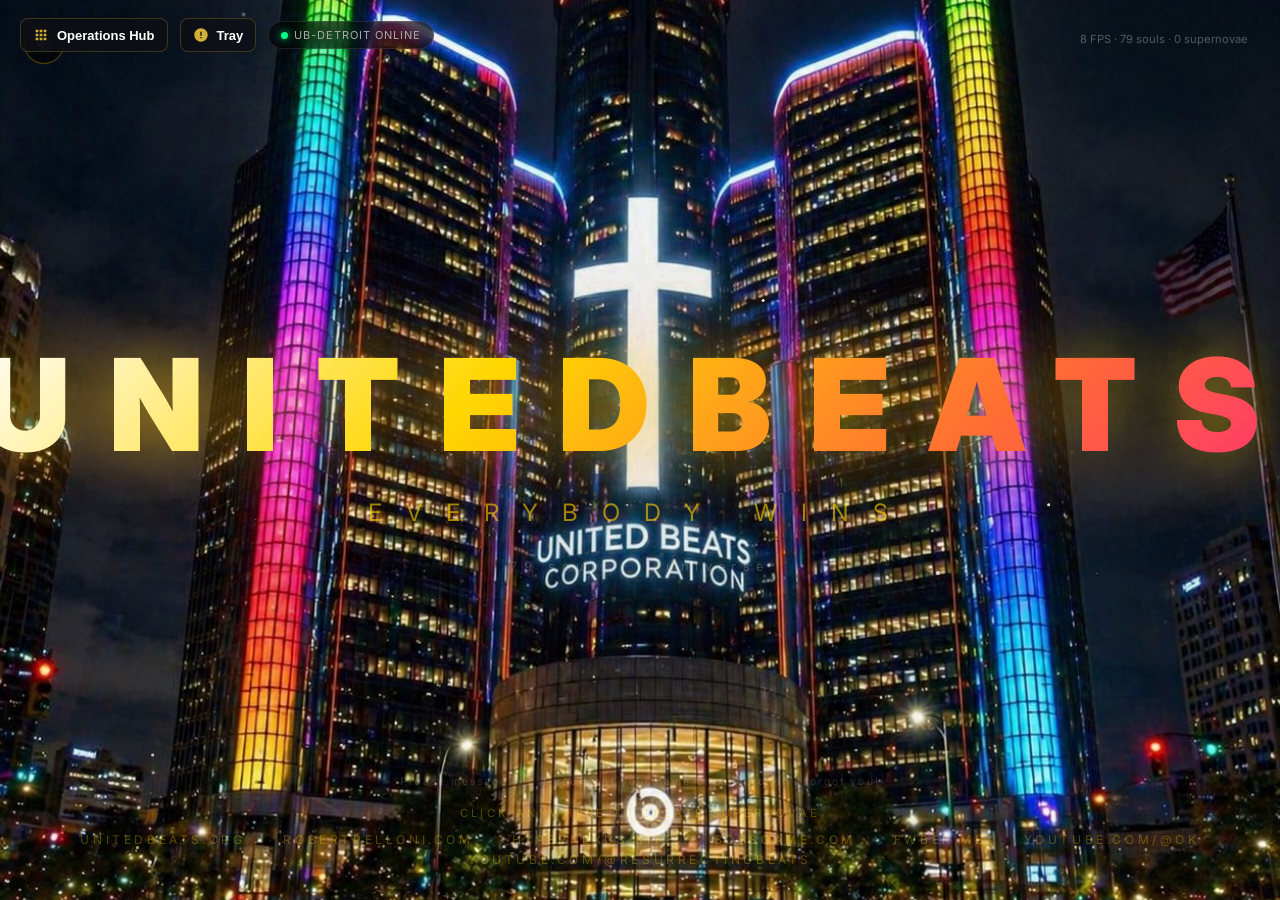
<file: index.html>
<!doctype html>
<html lang="en">
  <head>
    <meta charset="UTF-8" />
    <meta name="viewport" content="width=device-width, initial-scale=1.0" />
    <title>UnitedBeats</title>

    <!-- Google AdSense -->
    <script
      async
      src="https://pagead2.googlesyndication.com/pagead/js/adsbygoogle.js?client=ca-pub-1203453275296694"
      crossorigin="anonymous"
    ></script>

    <link rel="preconnect" href="https://fonts.googleapis.com" />
    <link
      href="https://fonts.googleapis.com/css2?family=Inter:wght@300;400;700;900&display=swap"
      rel="stylesheet"
    />
    <style>
      * {
        margin: 0;
        padding: 0;
        box-sizing: border-box;
      }
      body {
        background:
          linear-gradient(rgba(0, 0, 0, 0.42), rgba(0, 0, 0, 0.42)),
          url("bg-building.jpg") center / cover no-repeat fixed #000;
        font-family: "Inter", sans-serif;
        overflow: hidden;
      }
      canvas {
        position: fixed;
        top: 0;
        left: 0;
        background: transparent;
      }
      .yt-container {
        position: fixed;
        top: 0;
        left: 0;
        width: 100vw;
        height: 100vh;
        z-index: -1;
        pointer-events: none;
        opacity: 0;
      }
      .yt-container iframe {
        position: absolute;
        top: 50%;
        left: 50%;
        transform: translate(-50%, -50%);
        width: 120vw;
        height: 120vh;
        min-width: 120vw;
        min-height: 120vh;
      }
      .sound-btn {
        position: fixed;
        top: 1.5rem;
        left: 1.5rem;
        width: 40px;
        height: 40px;
        background: rgba(0, 0, 0, 0.5);
        border: 1px solid rgba(255, 215, 0, 0.3);
        border-radius: 50%;
        display: flex;
        align-items: center;
        justify-content: center;
        cursor: pointer;
        z-index: 100;
        opacity: 0;
        animation: fadeIn 2s ease 3s forwards;
        transition: all 0.3s;
        backdrop-filter: blur(10px);
      }
      .sound-btn:hover {
        border-color: rgba(255, 215, 0, 0.8);
        background: rgba(255, 215, 0, 0.1);
      }
      .sound-btn svg {
        width: 18px;
        height: 18px;
        fill: rgba(255, 215, 0, 0.7);
      }
      .sound-btn.muted svg {
        fill: rgba(255, 255, 255, 0.3);
      }
      .cursor {
        position: fixed;
        width: 20px;
        height: 20px;
        border: 2px solid rgba(255, 215, 0, 0.6);
        border-radius: 50%;
        pointer-events: none;
        z-index: 1000;
        transform: translate(-50%, -50%);
        transition: all 0.1s ease;
        mix-blend-mode: screen;
      }
      .cursor::after {
        content: "";
        position: absolute;
        top: 50%;
        left: 50%;
        width: 4px;
        height: 4px;
        background: #ffd700;
        border-radius: 50%;
        transform: translate(-50%, -50%);
      }
      .hero {
        position: fixed;
        top: 50%;
        left: 50%;
        transform: translate(-50%, -50%);
        text-align: center;
        z-index: 10;
        pointer-events: none;
        opacity: 0;
        animation: heroIn 4s ease 8s forwards;
      }
      @keyframes heroIn {
        0% {
          opacity: 0;
          transform: translate(-50%, -50%) scale(0.5);
        }
        100% {
          opacity: 1;
          transform: translate(-50%, -50%) scale(1);
        }
      }
      .logo {
        font-family: "Inter", sans-serif;
        font-size: clamp(4rem, 10vw, 8rem);
        font-weight: 900;
        letter-spacing: 0.3em;
        text-transform: uppercase;
        background: linear-gradient(
          135deg,
          #fff 0%,
          #ffd700 20%,
          #ff6b35 40%,
          #ff1493 60%,
          #8a2be2 80%,
          #00bfff 100%
        );
        background-size: 200% auto;
        -webkit-background-clip: text;
        -webkit-text-fill-color: transparent;
        background-clip: text;
        animation: textShimmer 3s linear infinite;
        filter: drop-shadow(0 0 30px rgba(255, 215, 0, 0.5))
          drop-shadow(0 0 60px rgba(255, 100, 0, 0.3));
      }
      @keyframes textShimmer {
        0% {
          background-position: 0% center;
        }
        100% {
          background-position: 200% center;
        }
      }
      .tagline {
        font-family: "Inter", sans-serif;
        font-size: clamp(1rem, 2.5vw, 1.5rem);
        font-weight: 400;
        letter-spacing: 1em;
        text-transform: uppercase;
        color: rgba(255, 215, 0, 0.6);
        margin-top: 1rem;
      }
      .subtitle {
        font-size: 0.8rem;
        letter-spacing: 0.5em;
        color: rgba(255, 255, 255, 0.2);
        margin-top: 2rem;
        opacity: 0;
        animation: fadeIn 2s ease 10s forwards;
      }
      @keyframes fadeIn {
        to {
          opacity: 1;
        }
      }
      .footer {
        position: fixed;
        bottom: 2rem;
        left: 0;
        right: 0;
        text-align: center;
        z-index: 10;
        opacity: 0;
        animation: fadeIn 2s ease 11s forwards;
      }
      .footer a {
        color: rgba(255, 215, 0, 0.3);
        text-decoration: none;
        font-size: 0.75rem;
        letter-spacing: 0.3em;
        text-transform: uppercase;
        transition: all 0.3s;
        padding: 0.5rem 1rem;
        border: 1px solid transparent;
      }
      .footer a:hover {
        color: #ffd700;
        border-color: rgba(255, 215, 0, 0.3);
        text-shadow: 0 0 20px rgba(255, 215, 0, 0.5);
      }
      .stats {
        position: fixed;
        top: 2rem;
        right: 2rem;
        font-size: 0.7rem;
        color: rgba(255, 255, 255, 0.3);
        text-align: right;
        z-index: 10;
        opacity: 0;
        animation: fadeIn 2s ease 12s forwards;
      }
      .click-hint {
        position: fixed;
        bottom: 5rem;
        left: 50%;
        transform: translateX(-50%);
        font-size: 0.7rem;
        color: rgba(255, 215, 0, 0.3);
        letter-spacing: 0.3em;
        z-index: 10;
        opacity: 0;
        animation:
          fadeIn 2s ease 9s forwards,
          pulse 3s ease-in-out 9s infinite;
      }
      @keyframes pulse {
        0%,
        100% {
          opacity: 0.3;
        }
        50% {
          opacity: 0.6;
        }
      }
      .message-hint {
        position: fixed;
        bottom: 7rem;
        left: 50%;
        transform: translateX(-50%);
        font-size: 0.65rem;
        color: rgba(255, 255, 255, 0.15);
        letter-spacing: 0.2em;
        z-index: 10;
        white-space: nowrap;
        opacity: 0;
        animation: fadeIn 2s ease 13s forwards;
      }

      /* --- OPERATIONS HUB & SYSTEM TRAY STYLES --- */
      :root {
        --ub-gold: #d4af37;
        --ub-gold-glow: rgba(212, 175, 55, 0.4);
        --ub-panel-bg: rgba(8, 8, 12, 0.88);
        --ub-border: rgba(212, 175, 55, 0.25);
        --ub-text-muted: #8e8e9f;
      }

      .top-nav-bar {
        position: fixed;
        top: 18px;
        left: 20px;
        display: flex;
        align-items: center;
        gap: 12px;
        z-index: 1000;
      }

      .nav-btn {
        background: rgba(15, 15, 22, 0.75);
        border: 1px solid var(--ub-border);
        border-radius: 8px;
        color: #fff;
        padding: 8px 12px;
        cursor: pointer;
        display: flex;
        align-items: center;
        gap: 8px;
        font-size: 13px;
        font-weight: 600;
        backdrop-filter: blur(10px);
        transition: all 0.2s ease;
      }
      .nav-btn:hover {
        border-color: var(--ub-gold);
        box-shadow: 0 0 14px var(--ub-gold-glow);
        transform: translateY(-1px);
      }
      .nav-btn svg {
        width: 16px;
        height: 16px;
        fill: var(--ub-gold);
      }

      .status-pill {
        display: inline-flex;
        align-items: center;
        gap: 6px;
        background: rgba(0, 0, 0, 0.6);
        border: 1px solid rgba(255, 255, 255, 0.1);
        border-radius: 20px;
        padding: 6px 12px;
        font-size: 11px;
        letter-spacing: 1px;
        color: #aaa;
        backdrop-filter: blur(8px);
      }
      .status-dot {
        width: 7px;
        height: 7px;
        border-radius: 50%;
        background: #00ff88;
        box-shadow: 0 0 8px #00ff88;
      }

      /* System Tray Dropdown */
      .tray-menu {
        display: none;
        position: absolute;
        top: 50px;
        left: 0;
        width: 250px;
        background: var(--ub-panel-bg);
        border: 1px solid var(--ub-border);
        border-radius: 10px;
        padding: 10px;
        backdrop-filter: blur(16px);
        box-shadow: 0 10px 30px rgba(0, 0, 0, 0.8), 0 0 20px var(--ub-gold-glow);
        z-index: 1001;
      }
      .tray-menu.active {
        display: block;
      }
      .tray-title {
        font-size: 10px;
        text-transform: uppercase;
        letter-spacing: 1.5px;
        color: var(--ub-gold);
        margin-bottom: 8px;
        padding-bottom: 4px;
        border-bottom: 1px solid rgba(255, 255, 255, 0.08);
      }
      .tray-item {
        display: flex;
        justify-content: space-between;
        align-items: center;
        padding: 7px 8px;
        border-radius: 6px;
        font-size: 12px;
        color: #ccc;
        cursor: pointer;
        transition: background 0.15s;
      }
      .tray-item:hover {
        background: rgba(212, 175, 55, 0.15);
        color: #fff;
      }
      .tray-badge {
        font-size: 10px;
        background: rgba(255, 255, 255, 0.1);
        padding: 2px 6px;
        border-radius: 4px;
        color: var(--ub-gold);
      }
      .tray-item.danger {
        color: #ff6b6b;
      }
      .tray-item.danger:hover {
        background: rgba(255, 80, 80, 0.15);
      }

      /* Consolidated Operations Hub Modal / Drawer */
      .hub-panel {
        display: none;
        position: fixed;
        top: 75px;
        left: 20px;
        width: 440px;
        max-height: calc(100vh - 110px);
        background: var(--ub-panel-bg);
        border: 1px solid var(--ub-border);
        border-radius: 12px;
        backdrop-filter: blur(20px);
        z-index: 999;
        box-shadow: 0 12px 40px rgba(0, 0, 0, 0.7);
        flex-direction: column;
        overflow: hidden;
      }
      .hub-panel.active {
        display: flex;
      }
      .hub-header {
        display: flex;
        justify-content: space-between;
        align-items: center;
        padding: 14px 18px;
        border-bottom: 1px solid var(--ub-border);
        background: rgba(18, 18, 26, 0.5);
      }
      .hub-heading {
        display: flex;
        align-items: center;
        gap: 8px;
        font-size: 14px;
        font-weight: 700;
        color: var(--ub-gold);
        letter-spacing: 0.5px;
      }
      .hub-close {
        background: none;
        border: none;
        color: var(--ub-text-muted);
        font-size: 18px;
        cursor: pointer;
        line-height: 1;
      }
      .hub-close:hover {
        color: #fff;
      }

      .hub-tabs {
        display: flex;
        background: rgba(0, 0, 0, 0.4);
        border-bottom: 1px solid rgba(255, 255, 255, 0.06);
        overflow-x: auto;
      }
      .hub-tab-btn {
        flex: 1;
        background: none;
        border: none;
        padding: 10px 8px;
        font-size: 11px;
        font-weight: 600;
        letter-spacing: 0.8px;
        color: var(--ub-text-muted);
        text-transform: uppercase;
        cursor: pointer;
        border-bottom: 2px solid transparent;
        transition: all 0.2s;
        white-space: nowrap;
      }
      .hub-tab-btn.active {
        color: var(--ub-gold);
        border-bottom-color: var(--ub-gold);
        background: rgba(212, 175, 55, 0.08);
      }

      .hub-content {
        padding: 16px;
        overflow-y: auto;
        max-height: calc(100vh - 220px);
      }
      .hub-section {
        display: none;
      }
      .hub-section.active {
        display: block;
      }

      .hub-card {
        background: rgba(255, 255, 255, 0.03);
        border: 1px solid rgba(255, 255, 255, 0.06);
        border-radius: 8px;
        padding: 12px;
        margin-bottom: 12px;
      }
      .hub-row {
        display: flex;
        justify-content: space-between;
        align-items: center;
        margin-bottom: 8px;
        font-size: 12px;
      }
      .hub-row:last-child {
        margin-bottom: 0;
      }
      .hub-label {
        display: flex;
        align-items: center;
        gap: 6px;
        color: #ccc;
      }

      .tooltip-icon {
        display: inline-flex;
        align-items: center;
        justify-content: center;
        width: 14px;
        height: 14px;
        border-radius: 50%;
        background: rgba(212, 175, 55, 0.2);
        color: var(--ub-gold);
        font-size: 9px;
        cursor: help;
        position: relative;
      }
      .tooltip-icon:hover::after {
        content: attr(data-tooltip);
        position: absolute;
        bottom: 20px;
        left: 50%;
        transform: translateX(-50%);
        background: #111;
        border: 1px solid var(--ub-border);
        color: #ddd;
        padding: 5px 8px;
        border-radius: 4px;
        font-size: 10px;
        white-space: nowrap;
        z-index: 1002;
        box-shadow: 0 4px 12px rgba(0,0,0,0.8);
      }

      .hub-control-btn {
        background: rgba(212, 175, 55, 0.15);
        border: 1px solid var(--ub-border);
        color: var(--ub-gold);
        padding: 4px 10px;
        border-radius: 6px;
        font-size: 11px;
        cursor: pointer;
        transition: all 0.2s;
      }
      .hub-control-btn:hover {
        background: var(--ub-gold);
        color: #000;
      }
      .hub-control-btn.active-state {
        background: rgba(0, 255, 136, 0.2);
        border-color: #00ff88;
        color: #00ff88;
      }

      .soul-search-box {
        width: 100%;
        background: rgba(0, 0, 0, 0.4);
        border: 1px solid var(--ub-border);
        border-radius: 6px;
        padding: 8px 10px;
        font-size: 12px;
        color: #fff;
        margin-bottom: 10px;
        outline: none;
      }
      .soul-search-box:focus {
        border-color: var(--ub-gold);
      }
      .souls-grid {
        display: grid;
        grid-template-columns: repeat(2, 1fr);
        gap: 6px;
        max-height: 200px;
        overflow-y: auto;
      }
      .soul-tag {
        background: rgba(255, 255, 255, 0.04);
        padding: 5px 8px;
        border-radius: 4px;
        font-size: 11px;
        color: #aaa;
        display: flex;
        align-items: center;
        gap: 6px;
        cursor: pointer;
      }
      .soul-tag:hover {
        background: rgba(212, 175, 55, 0.15);
        color: #fff;
      }
      .soul-tag.highlight {
        border-left: 2px solid var(--ub-gold);
        color: var(--ub-gold);
      }

    </style>
  </head>
  <body>
    <canvas id="canvas"></canvas>

    <!-- Top Navigation Bar & System Tray Icon -->
    <header class="top-nav-bar" id="topNav">
      <button class="nav-btn" id="hubToggleBtn" title="Toggle UnitedBeats Operations Hub [Tab]">
        <svg viewBox="0 0 24 24"><path d="M4 4h4v4H4zm6 0h4v4h-4zm6 0h4v4h-4zM4 10h4v4H4zm6 0h4v4h-4zm6 0h4v4h-4zM4 16h4v4H4zm6 0h4v4h-4zm6 0h4v4h-4z"/></svg>
        <span>Operations Hub</span>
      </button>

      <div style="position: relative;">
        <button class="nav-btn" id="trayMenuBtn" title="System Tray & Quick Controls">
          <svg viewBox="0 0 24 24"><path d="M12 2C6.48 2 2 6.48 2 12s4.48 10 10 10 10-4.48 10-10S17.52 2 12 2zm1 15h-2v-2h2v2zm0-4h-2V7h2v6z"/></svg>
          <span>Tray</span>
        </button>
        <div class="tray-menu" id="trayMenu">
          <div class="tray-title">System Tray & Runtime</div>
          <div class="tray-item" id="trayTriggerNova">
            <span>Trigger Supernova Burst</span>
            <span class="tray-badge">[Click / Space]</span>
          </div>
          <div class="tray-item" id="trayToggleHub">
            <span>Toggle Consolidated Hub</span>
            <span class="tray-badge">[Tab]</span>
          </div>
          <div class="tray-item" id="trayToggleAudio">
            <span>Mute / Unmute Audio</span>
            <span class="tray-badge">[M]</span>
          </div>
          <div class="tray-item" id="trayHostStatus">
            <span>Hetzner Host Status</span>
            <span class="tray-badge" style="color:#00ff88;">Active</span>
          </div>
          <div class="tray-item danger" id="trayQuitServer">
            <span>Shutdown Local Server / Free Port</span>
            <span class="tray-badge" style="color:#ff6b6b;">[Quit]</span>
          </div>
        </div>
      </div>

      <div class="status-pill">
        <span class="status-dot"></span>
        <span id="runtimeStatus">UB-DETROIT ONLINE</span>
      </div>
    </header>

    <!-- Consolidated Single-Page Operations Hub -->
    <aside class="hub-panel" id="hubPanel">
      <div class="hub-header">
        <div class="hub-heading">
          <svg style="width:16px;height:16px;fill:var(--ub-gold);" viewBox="0 0 24 24"><path d="M12 2L1 21h22L12 2zm0 3.99L19.53 19H4.47L12 5.99z"/></svg>
          <span>UNITEDBEATS OPERATIONS HUB</span>
        </div>
        <button class="hub-close" id="hubCloseBtn" title="Close Hub [Esc]">&times;</button>
      </div>

      <div class="hub-tabs">
        <button class="hub-tab-btn active" data-tab="physics">Physics</button>
        <button class="hub-tab-btn" data-tab="souls">Souls (79)</button>
        <button class="hub-tab-btn" data-tab="audio">Audio</button>
        <button class="hub-tab-btn" data-tab="ecosystem">Ecosystem</button>
        <button class="hub-tab-btn" data-tab="deploy">Deploy</button>
      </div>

      <div class="hub-content">
        <!-- Physics & Visuals Tab -->
        <div class="hub-section active" id="tab-physics">
          <div class="tray-title">Cosmic Physics Controls</div>
          <div class="hub-card">
            <div class="hub-row">
              <span class="hub-label">
                Gravity Wells
                <span class="tooltip-icon" data-tooltip="Toggles particle pull toward mouse position">?</span>
              </span>
              <button class="hub-control-btn active-state" id="btnToggleGravity">Enabled</button>
            </div>
            <div class="hub-row">
              <span class="hub-label">
                Soul Filaments
                <span class="tooltip-icon" data-tooltip="Draws connecting celestial filaments between settled souls">?</span>
              </span>
              <button class="hub-control-btn active-state" id="btnToggleFilaments">Enabled</button>
            </div>
            <div class="hub-row">
              <span class="hub-label">Particle Density Target</span>
              <span style="color:var(--ub-gold);font-weight:700;">500 Stars · 60 FPS Target</span>
            </div>
          </div>

          <div class="hub-card">
            <div class="hub-row">
              <span class="hub-label">
                Manual Supernova Trigger
                <span class="tooltip-icon" data-tooltip="Spawns a massive cosmic explosion at canvas center">?</span>
              </span>
              <button class="hub-control-btn" id="btnTriggerNova">Burst Nova</button>
            </div>
            <div class="hub-row">
              <span class="hub-label">
                Clear Secondary Supernovae
                <span class="tooltip-icon" data-tooltip="Clears user-created mini-explosions">?</span>
              </span>
              <button class="hub-control-btn" id="btnClearNovas">Clear Novas</button>
            </div>
          </div>
        </div>

        <!-- 79 Souls Tab -->
        <div class="hub-section" id="tab-souls">
          <div class="tray-title">Detroit Souls Registry (79)</div>
          <input type="text" class="soul-search-box" id="soulSearchInput" placeholder="Filter soul names or pioneers..." />
          <div class="souls-grid" id="soulsGrid"></div>
        </div>

        <!-- Audio Tab -->
        <div class="hub-section" id="tab-audio">
          <div class="tray-title">Deep Space Audio Stream</div>
          <div class="hub-card">
            <div class="hub-row">
              <span class="hub-label">Stream Source</span>
              <span style="color:#aaa;">YouTube Ambient Station</span>
            </div>
            <div class="hub-row">
              <span class="hub-label">Playlist Code</span>
              <span style="font-family:monospace;color:var(--ub-gold);">bGdAvJPZcgg</span>
            </div>
            <div class="hub-row">
              <span class="hub-label">Status</span>
              <span id="audioHubStatus" style="color:#ff6b6b;">Muted (Click to play)</span>
            </div>
            <div class="hub-row" style="margin-top:10px;">
              <button class="hub-control-btn" id="hubAudioToggleBtn" style="width:100%;">Toggle Audio Stream [M]</button>
            </div>
          </div>
        </div>

        <!-- Ecosystem Tab -->
        <div class="hub-section" id="tab-ecosystem">
          <div class="tray-title">UnitedBeats Federation & Nodes</div>
          <div class="hub-card">
            <div class="hub-row"><a href="https://unitedbeats.org" target="_blank" style="color:var(--ub-gold);text-decoration:none;">unitedbeats.org</a><span style="color:#00ff88;">Global Edge</span></div>
            <div class="hub-row"><a href="https://unitedbeats.net" target="_blank" style="color:var(--ub-gold);text-decoration:none;">unitedbeats.net</a><span style="color:#00ff88;">Cluster Mirror</span></div>
            <div class="hub-row"><a href="https://unitedbeats.site" target="_blank" style="color:var(--ub-gold);text-decoration:none;">unitedbeats.site</a><span style="color:#00ff88;">Cluster Mirror</span></div>
            <div class="hub-row"><a href="https://robertpelloni.com" target="_blank" style="color:#aaa;text-decoration:none;">robertpelloni.com</a><span>Portfolio</span></div>
            <div class="hub-row"><a href="https://hypernexus.site" target="_blank" style="color:#aaa;text-decoration:none;">hypernexus.site</a><span>Nexus Hub</span></div>
            <div class="hub-row"><a href="https://bobsgame.com" target="_blank" style="color:#aaa;text-decoration:none;">bobsgame.com</a><span>Flagship Game</span></div>
            <div class="hub-row"><a href="https://www.youtube.com/@ResurrectingBeats" target="_blank" style="color:#ff6b6b;text-decoration:none;">@ResurrectingBeats</a><span>Audio Channel</span></div>
          </div>
        </div>

        <!-- Deploy Tab -->
        <div class="hub-section" id="tab-deploy">
          <div class="tray-title">Deployment & Infrastructure</div>
          <div class="hub-card">
            <div class="hub-row"><span class="hub-label">Target Server</span><span>Hetzner Dedicated</span></div>
            <div class="hub-row"><span class="hub-label">Web Root</span><span style="font-family:monospace;">/var/www/unitedbeats</span></div>
            <div class="hub-row"><span class="hub-label">CI/CD Pipeline</span><span style="color:#00ff88;">GitHub Actions</span></div>
            <div class="hub-row"><span class="hub-label">Active Version</span><span style="color:var(--ub-gold);font-weight:700;">v1.2.0</span></div>
            <div class="hub-row"><span class="hub-label">AdSense Record</span><span style="color:#00ff88;">Verified</span></div>
          </div>
        </div>
      </div>
    </aside>


    <!-- YouTube Background Audio -->
    <div class="yt-container">
      <iframe
        id="ytPlayer"
        src="https://www.youtube.com/embed/bGdAvJPZcgg?autoplay=1&loop=1&playlist=bGdAvJPZcgg&controls=0&showinfo=0&rel=0&modestbranding=1&playsinline=1&enablejsapi=1"
        allow="autoplay; encrypted-media"
        frameborder="0"
      ></iframe>
    </div>

    <!-- Sound Toggle -->
    <div class="sound-btn" id="soundBtn" title="Toggle Sound">
      <svg id="soundIcon" viewBox="0 0 24 24">
        <path
          d="M3 9v6h4l5 5V4L7 9H3zm13.5 3c0-1.77-1.02-3.29-2.5-4.03v8.05c1.48-.73 2.5-2.25 2.5-4.02zM14 3.23v2.06c2.89.86 5 3.54 5 6.71s-2.11 5.85-5 6.71v2.06c4.01-.91 7-4.49 7-8.77s-2.99-7.86-7-8.77z"
        />
      </svg>
    </div>

    <div class="hero">
      <h1 class="logo">UnitedBeats</h1>
      <p class="tagline">EVERYBODY WINS</p>
      <p class="subtitle">79 souls · 1 universe</p>
    </div>

    <div class="click-hint">CLICK ANYWHERE TO CREATE SUPERNOVAE</div>

    <div class="stats" id="stats"></div>

    <div class="footer">
      <a href="https://unitedbeats.org">unitedbeats.org</a>
      <a href="https://robertpelloni.com">robertpelloni.com</a>
      <a href="https://hypernexus.site">hypernexus.site</a>
      <a href="https://bobsgame.com">bobsgame.com</a>
      <a href="https://fwber.me">fwber.me</a>
      <a href="https://www.youtube.com/@ok">youtube.com/@ok</a>
      <a href="https://www.youtube.com/@ResurrectingBeats"
        >youtube.com/@ResurrectingBeats</a
      >
    </div>

    <div class="message-hint">
      Please message me if you want your name changed or if I forgot you!
    </div>

    <script>
      const canvas = document.getElementById("canvas");
      const ctx = canvas.getContext("2d");
      let W, H, cx, cy, mouseX, mouseY;

      // Physics and Filament engine toggles (bound to Operations Hub)
      let mouseGravityEnabled = true;
      let filamentsEnabled = true;
      let activeSoulHighlight = null;

      function resize() {
        W = canvas.width = window.innerWidth;
        H = canvas.height = window.innerHeight;
        cx = W / 2;
        cy = H / 2;
        mouseX = cx;
        mouseY = cy;
      }
      resize();
      window.addEventListener("resize", resize);

      // Track mouse position
      document.addEventListener("mousemove", (e) => {
        mouseX = e.clientX;
        mouseY = e.clientY;
      });

      const names = [
        "Robert Pelloni",
        "Harry Kourlos",
        "Lumbros Kourlos",
        "Agathi",
        "Phil",
        "Michael",
        "Mike",
        "Chris",
        "Danny",
        "Dave",
        "Dan",
        "Laura",
        "Julia",
        "Crystal",
        "Shonna",
        "Kim",
        "Brandon",
        "Ken",
        "Joey",
        "Joe",
        "Shannon",
        "Donny",
        "Addy",
        "Craig",
        "Adam",
        "Amanda",
        "Sommer",
        "Matthew Sommer",
        "T",
        "Jen",
        "Dale",
        "Cliff",
        "Christopher",
        "Jude",
        "Leah",
        "Jennifer",
        "James",
        "Alex",
        "Samson",
        "Cory",
        "John",
        "Austin",
        "Ana",
        "Mireille",
        "Niraj",
        "Eugene",
        "Nick",
        "Bry",
        "Sam",
        "Charles",
        "Jason",
        "Hank",
        "Matthew",
        "Matt",
        "Derek",
        "Gregg",
        "Adriana",
        "Daphne",
        "Tim",
        "Frank",
        "Megan",
        "Megggan",
        "Liz",
        "Wayne",
        "Josh",
        "Neil",
        "Jack",
        "Steve",
        "Klair",
        "Rex",
        "Chauncey",
        "Jay",
        "Splarka",
        "Vivi",
        "Vincent",
        "Andrew",
        "William",
        "Christine",
        "Gavin",
      ];

      // Deep space background
      const layers = [
        { stars: [], speed: 0.05, size: 0.5, count: 200 },
        { stars: [], speed: 0.1, size: 1, count: 150 },
        { stars: [], speed: 0.2, size: 1.5, count: 100 },
        { stars: [], speed: 0.3, size: 2, count: 50 },
      ];

      layers.forEach((layer) => {
        for (let i = 0; i < layer.count; i++) {
          layer.stars.push({
            x: Math.random() * 3000 - 500,
            y: Math.random() * 3000 - 500,
            o: Math.random(),
            tw: Math.random() * 6.28,
            hue: Math.random() > 0.9 ? Math.random() * 60 + 20 : 0,
          });
        }
      });

      // Galaxy spiral particles
      const galaxy = [];
      for (let i = 0; i < 500; i++) {
        const angle = Math.random() * 6.28 * 3;
        const dist = 50 + Math.random() * 400;
        galaxy.push({
          angle,
          dist,
          speed: 0.0002 + Math.random() * 0.0005,
          size: Math.random() * 2 + 0.5,
          hue: Math.random() * 40 + 20,
          o: Math.random() * 0.5 + 0.1,
        });
      }

      // Supernova class - realistic version
      class Supernova {
        constructor(x, y, isMain = false) {
          this.x = x;
          this.y = y;
          this.isMain = isMain;
          this.time = 0;
          this.phase = 0;
          this.alive = true;
          this.debris = [];
          this.rings = [];
          this.names = [];
          this.filaments = [];
          this.ejecta = [];
          this.shells = [];

          // Create filaments (long tendrils of gas)
          for (let i = 0; i < (isMain ? 24 : 8); i++) {
            const angle =
              (i / (isMain ? 24 : 8)) * 6.28 + (Math.random() - 0.5) * 0.3;
            const length = 100 + Math.random() * 300;
            const points = [];
            for (let j = 0; j < 20; j++) {
              const t = j / 19;
              points.push({
                ox: Math.cos(angle) * length * t + (Math.random() - 0.5) * 30,
                oy: Math.sin(angle) * length * t + (Math.random() - 0.5) * 30,
                wobble: Math.random() * 6.28,
              });
            }
            this.filaments.push({
              angle,
              length,
              points,
              width: 2 + Math.random() * 4,
              hue: Math.random() > 0.5 ? 0 : 30, // red or orange
              speed: 0.5 + Math.random() * 1.5,
              opacity: 0.6 + Math.random() * 0.4,
            });
          }

          // Create ejecta knots (bright clumps)
          for (let i = 0; i < (isMain ? 60 : 15); i++) {
            const angle = Math.random() * 6.28;
            const speed = 0.5 + Math.random() * 2;
            this.ejecta.push({
              x,
              y,
              vx: Math.cos(angle) * speed,
              vy: Math.sin(angle) * speed,
              size: 3 + Math.random() * 8,
              life: 1,
              decay: 0.0005 + Math.random() * 0.001,
              hue: Math.random() * 40, // red-orange-yellow
              brightness: 50 + Math.random() * 50,
            });
          }

          // Create expanding gas shells
          for (let i = 0; i < (isMain ? 4 : 2); i++) {
            this.shells.push({
              radius: 0,
              maxRadius: 200 + i * 150 + Math.random() * 100,
              speed: 1.5 + i * 0.5,
              opacity: 0.4 - i * 0.08,
              delay: i * 0.3,
              width: 20 + Math.random() * 30,
              hue: i * 10, // each shell slightly different color
            });
          }

          // Create debris
          for (let i = 0; i < (isMain ? 300 : 80); i++) {
            const angle = Math.random() * 6.28;
            const speed = 0.5 + Math.random() * (isMain ? 8 : 4);
            this.debris.push({
              x,
              y,
              vx: Math.cos(angle) * speed,
              vy: Math.sin(angle) * speed,
              size: Math.random() * (isMain ? 3 : 1.5) + 0.3,
              life: 1,
              decay: 0.0008 + Math.random() * 0.003,
              hue: Math.random() * 60 + 10,
            });
          }

          // Shockwave rings
          for (let i = 0; i < (isMain ? 6 : 2); i++) {
            this.rings.push({
              radius: 0,
              speed: 3 + i * 2,
              opacity: 0.5 - i * 0.06,
              delay: i * 0.4,
            });
          }

          // Assign names if main
          if (isMain) {
            this.names = names.map((name, i) => {
              const angle =
                (i / names.length) * 6.28 + (Math.random() - 0.5) * 0.5;
              const speed = 1.5 + Math.random() * 3;
              const colors = [
                "#ffd700",
                "#ff6b35",
                "#ff1493",
                "#8a2be2",
                "#00bfff",
                "#ff4500",
                "#7cfc00",
                "#ff69b4",
                "#00ced1",
                "#ffa500",
                "#ff6ec7",
                "#7fffd4",
              ];
              return {
                name,
                x,
                y,
                vx: Math.cos(angle) * speed,
                vy: Math.sin(angle) * speed,
                angle,
                size: 0.7 + Math.random() * 0.7,
                color: colors[i % colors.length],
                opacity: 0,
                delay: 0.3 + Math.random() * 2,
                trail: [],
                maxTrail: 10 + Math.floor(Math.random() * 20),
                phase: Math.random() * 6.28,
                wobble: 0.3 + Math.random() * 2,
                finalOrbit: 80 + Math.random() * 300,
                finalAngle: Math.random() * 6.28,
                finalSpeed: 0.0003 + Math.random() * 0.003,
                settled: false,
              };
            });
          }
        }

        update(dt) {
          this.time += dt;
          if (this.time < 2) this.phase = 0;
          else if (this.time < 5) this.phase = 1;
          else this.phase = 2;

          // Update debris
          this.debris.forEach((d) => {
            d.x += d.vx;
            d.y += d.vy;
            d.vx *= 0.997;
            d.vy *= 0.997;
            d.life -= d.decay;
          });
          this.debris = this.debris.filter((d) => d.life > 0);

          // Update names
          this.names.forEach((p) => {
            if (this.time < p.delay) return;
            const age = this.time - p.delay;

            if (this.phase <= 1) {
              const force = Math.min(1, age * 0.3);
              p.x = this.x + p.vx * age * 100 * force;
              p.y = this.y + p.vy * age * 100 * force;
              p.opacity = Math.min(1, age * 0.3);
            } else {
              if (!p.settled) p.settled = true;
              p.finalAngle += p.finalSpeed;
              const wx = Math.sin(this.time * p.wobble + p.phase) * 40;
              const wy = Math.cos(this.time * p.wobble * 0.7 + p.phase) * 40;
              const tx = this.x + Math.cos(p.finalAngle) * p.finalOrbit + wx;
              const ty = this.y + Math.sin(p.finalAngle) * p.finalOrbit + wy;
              p.x += (tx - p.x) * 0.015;
              p.y += (ty - p.y) * 0.015;
              p.opacity = 0.6 + 0.4 * Math.sin(this.time * 2 + p.phase);
            }

            p.trail.push({ x: p.x, y: p.y });
            if (p.trail.length > p.maxTrail) p.trail.shift();
          });

          if (this.phase === 2 && this.debris.length === 0 && !this.isMain) {
            this.alive = this.names.length > 0;
          }
        }

        draw() {
          // Pre-explosion star
          if (this.phase === 0) {
            const pulse = 1 + Math.sin(this.time * 5) * 0.3 * (this.time / 2);
            const r = (5 + this.time * 15) * pulse;
            const glow = 10 + this.time * 40;
            this.drawStar(this.x, this.y, r, glow);
            return;
          }

          // Initial flash (bright white)
          if (this.time > 2 && this.time < 2.8) {
            const t = (this.time - 2) / 0.8;
            const flash = Math.pow(1 - t, 3);
            ctx.fillStyle = `rgba(255,255,255,${flash * 0.9})`;
            ctx.fillRect(0, 0, W, H);
            // Blue-white core flash
            const core = ctx.createRadialGradient(
              this.x,
              this.y,
              0,
              this.x,
              this.y,
              300 * (1 + t * 2),
            );
            core.addColorStop(0, `rgba(200,220,255,${flash * 0.8})`);
            core.addColorStop(0.3, `rgba(255,255,255,${flash * 0.5})`);
            core.addColorStop(1, "transparent");
            ctx.fillStyle = core;
            ctx.fillRect(0, 0, W, H);
          }

          // Expanding gas shells
          this.shells.forEach((shell) => {
            const t = this.time - shell.delay;
            if (t < 0) return;
            shell.radius = Math.min(shell.maxRadius, t * 150 * shell.speed);
            const progress = shell.radius / shell.maxRadius;
            const o =
              shell.opacity * (1 - progress) * (1 - Math.max(0, (t - 3) / 5));
            if (o <= 0.01) return;

            // Outer shell edge
            ctx.beginPath();
            ctx.arc(this.x, this.y, shell.radius, 0, 6.28);
            ctx.strokeStyle = `hsla(${shell.hue}, 80%, 60%, ${o})`;
            ctx.lineWidth = shell.width * (1 - progress * 0.5);
            ctx.stroke();

            // Inner glow
            ctx.beginPath();
            ctx.arc(this.x, this.y, shell.radius * 0.95, 0, 6.28);
            ctx.strokeStyle = `hsla(${shell.hue + 10}, 90%, 70%, ${o * 0.5})`;
            ctx.lineWidth = shell.width * 0.3;
            ctx.stroke();
          });

          // Shockwave rings (thin bright lines)
          this.rings.forEach((ring) => {
            const t = this.time - ring.delay;
            if (t < 0) return;
            ring.radius = t * 200 * ring.speed;
            const o = Math.max(0, ring.opacity * (1 - t * 0.06));
            if (o <= 0) return;
            ctx.beginPath();
            ctx.arc(this.x, this.y, ring.radius, 0, 6.28);
            ctx.strokeStyle = `rgba(255,220,150,${o})`;
            ctx.lineWidth = 2;
            ctx.stroke();
          });

          // Filaments (tendrils of gas)
          this.filaments.forEach((f) => {
            const t = this.time - 2;
            if (t < 0) return;
            const progress = Math.min(1, (t * f.speed) / 5);
            const o = f.opacity * (1 - progress * 0.3);
            ctx.beginPath();
            ctx.moveTo(this.x, this.y);
            for (let i = 0; i < f.points.length; i++) {
              const p = f.points[i];
              const wobbleX =
                Math.sin(this.time * 2 + p.wobble) * 10 * progress;
              const wobbleY =
                Math.cos(this.time * 2 + p.wobble) * 10 * progress;
              const px = this.x + p.ox * progress + wobbleX;
              const py = this.y + p.oy * progress + wobbleY;
              ctx.lineTo(px, py);
            }
            ctx.strokeStyle = `hsla(${f.hue}, 90%, 55%, ${o * 0.4})`;
            ctx.lineWidth = f.width * (1 - progress * 0.3);
            ctx.lineCap = "round";
            ctx.stroke();
          });

          // Ejecta knots
          this.ejecta.forEach((e) => {
            const t = this.time - 2;
            if (t < 0) return;
            e.x += e.vx;
            e.y += e.vy;
            e.vx *= 0.998;
            e.vy *= 0.998;
            e.life -= e.decay;
            if (e.life <= 0) return;
            // Hot core
            ctx.beginPath();
            ctx.arc(e.x, e.y, e.size * e.life, 0, 6.28);
            ctx.fillStyle = `hsla(${e.hue}, 90%, ${e.brightness}%, ${e.life * 0.7})`;
            ctx.fill();
            // Glow
            const glow = ctx.createRadialGradient(
              e.x,
              e.y,
              0,
              e.x,
              e.y,
              e.size * e.life * 4,
            );
            glow.addColorStop(0, `hsla(${e.hue}, 100%, 60%, ${e.life * 0.3})`);
            glow.addColorStop(1, "transparent");
            ctx.fillStyle = glow;
            ctx.fillRect(
              e.x - e.size * 4,
              e.y - e.size * 4,
              e.size * 8,
              e.size * 8,
            );
          });

          // Dust/debris
          this.debris.forEach((d) => {
            d.x += d.vx;
            d.y += d.vy;
            d.vx *= 0.997;
            d.vy *= 0.997;
            d.life -= d.decay;
            if (d.life <= 0) return;
            ctx.beginPath();
            ctx.arc(d.x, d.y, d.size * d.life, 0, 6.28);
            ctx.fillStyle = `hsla(${d.hue}, 80%, ${40 + d.life * 40}%, ${d.life * 0.6})`;
            ctx.fill();
          });

          // Central remnant (fading neutron star)
          if (this.phase >= 1) {
            const age = this.time - 2;
            const fade = Math.max(0, 1 - age / 8);
            if (fade > 0) {
              // Pulsar glow
              const pulse = 1 + Math.sin(this.time * 10) * 0.2;
              const r = 3 * fade * pulse;
              const glow = ctx.createRadialGradient(
                this.x,
                this.y,
                0,
                this.x,
                this.y,
                r * 10,
              );
              glow.addColorStop(0, `rgba(180,200,255,${fade * 0.8})`);
              glow.addColorStop(0.3, `rgba(100,150,255,${fade * 0.4})`);
              glow.addColorStop(1, "transparent");
              ctx.fillStyle = glow;
              ctx.fillRect(this.x - r * 10, this.y - r * 10, r * 20, r * 20);
              // Core
              ctx.beginPath();
              ctx.arc(this.x, this.y, r, 0, 6.28);
              ctx.fillStyle = `rgba(200,220,255,${fade * 0.9})`;
              ctx.fill();
            }
          }

          // Names
          this.names.forEach((p) => {
            if (this.time < p.delay) return;
            const age = this.time - p.delay;

            if (this.phase <= 1) {
              const force = Math.min(1, age * 0.2);
              p.x = this.x + p.vx * age * 80 * force;
              p.y = this.y + p.vy * age * 80 * force;
              p.opacity = Math.min(1, age * 0.2);
            } else {
              if (!p.settled) p.settled = true;
              p.finalAngle += p.finalSpeed;
              const wx = Math.sin(this.time * p.wobble + p.phase) * 40;
              const wy = Math.cos(this.time * p.wobble * 0.7 + p.phase) * 40;
              const tx = this.x + Math.cos(p.finalAngle) * p.finalOrbit + wx;
              const ty = this.y + Math.sin(p.finalAngle) * p.finalOrbit + wy;
              p.x += (tx - p.x) * 0.015;
              p.y += (ty - p.y) * 0.015;
              p.opacity = 0.6 + 0.4 * Math.sin(this.time * 2 + p.phase);
            }

            // Trail
            p.trail.push({ x: p.x, y: p.y });
            if (p.trail.length > p.maxTrail) p.trail.shift();
            if (p.trail.length > 1) {
              ctx.beginPath();
              ctx.moveTo(p.trail[0].x, p.trail[0].y);
              for (let i = 1; i < p.trail.length; i++)
                ctx.lineTo(p.trail[i].x, p.trail[i].y);
              ctx.strokeStyle = p.color;
              ctx.globalAlpha = p.opacity * 0.08;
              ctx.lineWidth = p.size * 10;
              ctx.lineCap = "round";
              ctx.stroke();
              ctx.globalAlpha = 1;
            }

            // Name
            ctx.save();
            ctx.globalAlpha = p.opacity;
            ctx.font = `bold ${p.size * 18}px 'Inter', sans-serif`;
            ctx.textAlign = "center";
            ctx.textBaseline = "middle";
            ctx.shadowColor = p.color;
            ctx.shadowBlur = 25;
            ctx.fillStyle = p.color;
            ctx.fillText(p.name, p.x, p.y);
            ctx.shadowBlur = 8;
            ctx.fillStyle = "rgba(255,255,255,0.6)";
            ctx.fillText(p.name, p.x, p.y);
            ctx.restore();
          });
        }

        drawStar(x, y, r, glow) {
          // Multi-layered corona
          const layers = [
            {
              r: 15,
              stops: [
                [0, "rgba(255,255,255,0.95)"],
                [0.2, "rgba(255,240,200,0.7)"],
                [0.5, "rgba(255,150,50,0.2)"],
                [1, "transparent"],
              ],
            },
            {
              r: 8,
              stops: [
                [0, "rgba(255,255,255,1)"],
                [0.3, "rgba(200,220,255,0.8)"],
                [0.7, "rgba(100,150,255,0.3)"],
                [1, "transparent"],
              ],
            },
          ];
          layers.forEach((l) => {
            const g = ctx.createRadialGradient(x, y, 0, x, y, r * l.r + glow);
            l.stops.forEach(([stop, color]) => g.addColorStop(stop, color));
            ctx.fillStyle = g;
            ctx.fillRect(x - r * l.r, y - r * l.r, r * l.r * 2, r * l.r * 2);
          });

          // Light spikes
          ctx.save();
          ctx.translate(x, y);
          for (let i = 0; i < 12; i++) {
            ctx.rotate(0.524);
            const len = r * 6 + glow * 2 + Math.sin(this.time * 3 + i) * r * 2;
            const g = ctx.createLinearGradient(0, 0, len, 0);
            g.addColorStop(0, "rgba(255,240,200,0.7)");
            g.addColorStop(0.3, "rgba(200,220,255,0.3)");
            g.addColorStop(1, "transparent");
            ctx.beginPath();
            ctx.moveTo(0, -0.8);
            ctx.quadraticCurveTo(len * 0.4, -2, len, 0);
            ctx.quadraticCurveTo(len * 0.4, 2, 0, 0.8);
            ctx.fillStyle = g;
            ctx.fill();
          }
          ctx.restore();

          // Hot core
          const core = ctx.createRadialGradient(x, y, 0, x, y, r * 2);
          core.addColorStop(0, "#fff");
          core.addColorStop(0.2, "rgba(200,220,255,0.9)");
          core.addColorStop(0.5, "rgba(255,240,200,0.5)");
          core.addColorStop(1, "transparent");
          ctx.beginPath();
          ctx.arc(x, y, r * 2, 0, 6.28);
          ctx.fillStyle = core;
          ctx.fill();
        }
      }

      // Main supernova
      let mainSupernova = null;
      let userSupernovae = [];
      let time = 0;

      // Click to create supernova
      canvas.addEventListener("click", (e) => {
        userSupernovae.push(new Supernova(e.clientX, e.clientY, false));
      });

      // Stats
      const statsEl = document.getElementById("stats");
      let fps = 0,
        frameCount = 0,
        lastFpsTime = 0;

      function animate(timestamp) {
        const dt = 0.016;
        time += dt;

        // FPS
        frameCount++;
        if (timestamp - lastFpsTime > 1000) {
          fps = frameCount;
          frameCount = 0;
          lastFpsTime = timestamp;
          statsEl.textContent = `${fps} FPS · ${names.length} souls · ${userSupernovae.length + (mainSupernova ? 1 : 0)} supernovae`;
        }

        // Background (transparent: building photo shows through)
        ctx.clearRect(0, 0, W, H);

        // Nebula
        for (let i = 0; i < 4; i++) {
          const nx = cx + Math.sin(time * 0.1 + i * 1.5) * 300;
          const ny = cy + Math.cos(time * 0.1 + i * 1.5) * 200;
          const neb = ctx.createRadialGradient(nx, ny, 0, nx, ny, 500);
          const hue = (time * 15 + i * 90) % 360;
          neb.addColorStop(0, `hsla(${hue}, 80%, 30%, 0.02)`);
          neb.addColorStop(0.5, `hsla(${hue + 30}, 70%, 20%, 0.01)`);
          neb.addColorStop(1, "transparent");
          ctx.fillStyle = neb;
          ctx.fillRect(0, 0, W, H);
        }

        // Parallax stars
        const mx = (mouseX - cx) * 0.01;
        const my = (mouseY - cy) * 0.01;
        layers.forEach((layer, li) => {
          layer.stars.forEach((s) => {
            s.tw += 0.02;
            const px = s.x + mx * layer.speed * 100;
            const py = s.y + my * layer.speed * 100;
            const o = s.o * (0.3 + 0.7 * Math.sin(s.tw));
            if (s.hue > 0) {
              ctx.fillStyle = `hsla(${s.hue}, 80%, 70%, ${o})`;
            } else {
              ctx.fillStyle = `rgba(255,255,255,${o})`;
            }
            ctx.beginPath();
            ctx.arc(px, py, layer.size, 0, 6.28);
            ctx.fill();
          });
        });

        // Galaxy
        galaxy.forEach((g) => {
          g.angle += g.speed;
          const gx =
            cx + Math.cos(g.angle) * g.dist + Math.sin(time * 0.1) * 50;
          const gy =
            cy + Math.sin(g.angle) * g.dist * 0.4 + Math.cos(time * 0.1) * 30;
          ctx.beginPath();
          ctx.arc(gx, gy, g.size, 0, 6.28);
          ctx.fillStyle = `hsla(${g.hue}, 60%, 60%, ${g.o * 0.3})`;
          ctx.fill();
        });

        // Create main supernova after 1s
        if (!mainSupernova && time > 1) {
          mainSupernova = new Supernova(cx, cy, true);
        }

        // Update & draw supernovae
        if (mainSupernova) {
          mainSupernova.update(dt);
          mainSupernova.draw();
        }

        userSupernovae = userSupernovae.filter((sn) => {
          sn.update(dt);
          sn.draw();
          return sn.alive;
        });

        // Draw connecting lines between settled names (Soul Filaments)
        if (mainSupernova && mainSupernova.phase === 2) {
          const settled = mainSupernova.names.filter((n) => n.settled);
          if (filamentsEnabled) {
            settled.forEach((n1, i) => {
              settled.slice(i + 1).forEach((n2) => {
                const dx = n1.x - n2.x;
                const dy = n1.y - n2.y;
                const dist = Math.sqrt(dx * dx + dy * dy);
                if (dist < 200) {
                  const o = (1 - dist / 200) * 0.1;
                  ctx.beginPath();
                  ctx.moveTo(n1.x, n1.y);
                  ctx.lineTo(n2.x, n2.y);
                  ctx.strokeStyle = `rgba(255,200,100,${o})`;
                  ctx.lineWidth = 0.5;
                  ctx.stroke();
                }
              });
            });
          }

          // Mouse gravity effect (Gravity Wells)
          if (mouseGravityEnabled) {
            settled.forEach((p) => {
              const dx = mouseX - p.x;
              const dy = mouseY - p.y;
              const dist = Math.sqrt(dx * dx + dy * dy);
              if (dist < 300) {
                const force = (1 - dist / 300) * 0.5;
                ctx.beginPath();
                ctx.moveTo(p.x, p.y);
                ctx.lineTo(p.x + dx * force * 0.1, p.y + dy * force * 0.1);
                ctx.strokeStyle = `rgba(255,215,0,${force * 0.3})`;
                ctx.lineWidth = 1;
                ctx.stroke();
              }
            });
          }
        }

        requestAnimationFrame(animate);
      }

      animate(0);

      // YouTube Sound Toggle
      const ytPlayer = document.getElementById("ytPlayer");
      const soundBtn = document.getElementById("soundBtn");
      const soundIcon = document.getElementById("soundIcon");
      // Set the icon by updating the path's `d` attribute rather than using
      // innerHTML (avoids HTML parsing / injection entirely).
      const soundPath = soundIcon.querySelector("path");
      const SOUND_ON_D =
        "M3 9v6h4l5 5V4L7 9H3zm13.5 3c0-1.77-1.02-3.29-2.5-4.03v8.05c1.48-.73 2.5-2.25 2.5-4.02zM14 3.23v2.06c2.89.86 5 3.54 5 6.71s-2.11 5.85-5 6.71v2.06c4.01-.91 7-4.49 7-8.77s-2.99-7.86-7-8.77z";
      const SOUND_OFF_D =
        "M16.5 12c0-1.77-1.02-3.29-2.5-4.03v2.21l2.45 2.45c.03-.2.05-.41.05-.63zm2.5 0c0 .94-.2 1.82-.54 2.64l1.51 1.51C20.63 14.91 21 13.5 21 12c0-4.28-2.99-7.86-7-8.77v2.06c2.89.86 5 3.54 5 6.71zM4.27 3L3 4.27 7.73 9H3v6h4l5 5v-6.73l4.25 4.25c-.67.52-1.42.93-2.25 1.18v2.06c1.38-.31 2.63-.95 3.69-1.81L19.73 21 21 19.73l-9-9L4.27 3zM12 4L9.91 6.09 12 8.18V4z";
      let isMuted = true;
      let ytReady = false;

      // YouTube API
      const tag = document.createElement("script");
      tag.src = "https://www.youtube.com/iframe_api";
      document.head.appendChild(tag);

      let player;
      window.onYouTubeIframeAPIReady = function () {
        player = new YT.Player("ytPlayer", {
          events: {
            onReady: () => {
              ytReady = true;
              player.mute();
              player.playVideo();
            },
          },
        });
      };

      soundBtn.addEventListener("click", () => {
        isMuted = !isMuted;
        if (ytReady) {
          if (isMuted) {
            player.mute();
            soundBtn.classList.add("muted");
            soundPath.setAttribute("d", SOUND_OFF_D);
          } else {
            player.unMute();
            soundBtn.classList.remove("muted");
            soundPath.setAttribute("d", SOUND_ON_D);
          }
        }
      });

      soundBtn.classList.add("muted");

      // Dynamic Supernova Favicon
      function generateFavicon() {
        const fc = document.createElement("canvas");
        fc.width = 32;
        fc.height = 32;
        const fctx = fc.getContext("2d");

        // Background
        fctx.fillStyle = "#000";
        fctx.fillRect(0, 0, 32, 32);

        // Star glow
        const g = fctx.createRadialGradient(16, 16, 0, 16, 16, 16);
        g.addColorStop(0, "rgba(255,255,255,1)");
        g.addColorStop(0.2, "rgba(255,215,0,0.9)");
        g.addColorStop(0.5, "rgba(255,100,0,0.5)");
        g.addColorStop(0.8, "rgba(255,50,0,0.2)");
        g.addColorStop(1, "transparent");
        fctx.fillStyle = g;
        fctx.fillRect(0, 0, 32, 32);

        // Explosion rays
        fctx.save();
        fctx.translate(16, 16);
        for (let i = 0; i < 8; i++) {
          fctx.rotate(0.785);
          const rg = fctx.createLinearGradient(0, 0, 16, 0);
          rg.addColorStop(0, "rgba(255,200,100,0.8)");
          rg.addColorStop(1, "transparent");
          fctx.beginPath();
          fctx.moveTo(0, -0.5);
          fctx.lineTo(16, 0);
          fctx.lineTo(0, 0.5);
          fctx.fillStyle = rg;
          fctx.fill();
        }
        fctx.restore();

        // Bright center
        fctx.beginPath();
        fctx.arc(16, 16, 3, 0, 6.28);
        fctx.fillStyle = "#fff";
        fctx.fill();

        // Debris particles
        for (let i = 0; i < 12; i++) {
          const angle = (i / 12) * 6.28;
          const dist = 8 + Math.random() * 8;
          const px = 16 + Math.cos(angle) * dist;
          const py = 16 + Math.sin(angle) * dist;
          fctx.beginPath();
          fctx.arc(px, py, 1, 0, 6.28);
          fctx.fillStyle = `hsl(${30 + Math.random() * 30}, 100%, ${50 + Math.random() * 50}%)`;
          fctx.fill();
        }

        return fc.toDataURL();
      }

      // Set favicon
      const favicon = document.createElement("link");
      favicon.rel = "icon";
      favicon.type = "image/png";
      favicon.href = generateFavicon();
      document.head.appendChild(favicon);

      // Also set apple-touch-icon
      const appleIcon = document.createElement("link");
      appleIcon.rel = "apple-touch-icon";
      appleIcon.href = generateFavicon();
      document.head.appendChild(appleIcon);

      // --- OPERATIONS HUB & SYSTEM TRAY ENGINE ---

      const hubPanel = document.getElementById("hubPanel");
      const hubToggleBtn = document.getElementById("hubToggleBtn");
      const hubCloseBtn = document.getElementById("hubCloseBtn");
      const trayMenuBtn = document.getElementById("trayMenuBtn");
      const trayMenu = document.getElementById("trayMenu");
      const soulsGrid = document.getElementById("soulsGrid");
      const soulSearchInput = document.getElementById("soulSearchInput");
      const btnToggleGravity = document.getElementById("btnToggleGravity");
      const btnToggleFilaments = document.getElementById("btnToggleFilaments");
      const btnTriggerNova = document.getElementById("btnTriggerNova");
      const btnClearNovas = document.getElementById("btnClearNovas");
      const hubAudioToggleBtn = document.getElementById("hubAudioToggleBtn");
      const audioHubStatus = document.getElementById("audioHubStatus");

      // Populate Souls Grid
      function populateSouls(filterText = "") {
        if (!soulsGrid) return;
        soulsGrid.innerHTML = "";
        names
          .filter(name => name.toLowerCase().includes(filterText.toLowerCase()))
          .forEach(name => {
            const tag = document.createElement("div");
            tag.className = "soul-tag" + (activeSoulHighlight === name ? " highlight" : "");
            tag.textContent = name;
            tag.addEventListener("click", () => {
              activeSoulHighlight = (activeSoulHighlight === name) ? null : name;
              populateSouls(soulSearchInput.value);
            });
            soulsGrid.appendChild(tag);
          });
      }
      populateSouls();

      if (soulSearchInput) {
        soulSearchInput.addEventListener("input", (e) => {
          populateSouls(e.target.value);
        });
      }

      // Hub Navigation Tabs
      const hubTabBtns = document.querySelectorAll(".hub-tab-btn");
      const hubSections = document.querySelectorAll(".hub-section");
      hubTabBtns.forEach(btn => {
        btn.addEventListener("click", () => {
          hubTabBtns.forEach(b => b.classList.remove("active"));
          hubSections.forEach(s => s.classList.remove("active"));
          btn.classList.add("active");
          const tabId = "tab-" + btn.getAttribute("data-tab");
          const targetSection = document.getElementById(tabId);
          if (targetSection) targetSection.classList.add("active");
        });
      });

      // Toggle Hub
      function toggleHub() {
        if (!hubPanel) return;
        const isActive = hubPanel.classList.toggle("active");
        if (trayMenu) trayMenu.classList.remove("active");
      }
      if (hubToggleBtn) hubToggleBtn.addEventListener("click", toggleHub);
      if (hubCloseBtn) hubCloseBtn.addEventListener("click", () => hubPanel.classList.remove("active"));

      // System Tray Menu Toggle
      if (trayMenuBtn) {
        trayMenuBtn.addEventListener("click", (e) => {
          e.stopPropagation();
          trayMenu.classList.toggle("active");
        });
      }
      document.addEventListener("click", (e) => {
        if (trayMenu && !trayMenu.contains(e.target) && e.target !== trayMenuBtn) {
          trayMenu.classList.remove("active");
        }
      });

      // Tray Quick Actions
      const trayTriggerNova = document.getElementById("trayTriggerNova");
      if (trayTriggerNova) {
        trayTriggerNova.addEventListener("click", () => {
          userSupernovae.push(new Supernova(cx, cy, false));
          trayMenu.classList.remove("active");
        });
      }
      const trayToggleHub = document.getElementById("trayToggleHub");
      if (trayToggleHub) {
        trayToggleHub.addEventListener("click", () => {
          toggleHub();
          trayMenu.classList.remove("active");
        });
      }
      const trayToggleAudio = document.getElementById("trayToggleAudio");
      if (trayToggleAudio) {
        trayToggleAudio.addEventListener("click", () => {
          if (soundBtn) soundBtn.click();
          trayMenu.classList.remove("active");
        });
      }
      const trayQuitServer = document.getElementById("trayQuitServer");
      if (trayQuitServer) {
        trayQuitServer.addEventListener("click", () => {
          const banner = document.getElementById("runtimeStatus");
          if (banner) {
            banner.textContent = "SERVER SHUTDOWN SIMULATED";
            banner.style.color = "#ff6b6b";
          }
          trayMenu.classList.remove("active");
        });
      }

      // Physics Controls
      if (btnToggleGravity) {
        btnToggleGravity.addEventListener("click", () => {
          mouseGravityEnabled = !mouseGravityEnabled;
          btnToggleGravity.textContent = mouseGravityEnabled ? "Enabled" : "Disabled";
          btnToggleGravity.classList.toggle("active-state", mouseGravityEnabled);
        });
      }
      if (btnToggleFilaments) {
        btnToggleFilaments.addEventListener("click", () => {
          filamentsEnabled = !filamentsEnabled;
          btnToggleFilaments.textContent = filamentsEnabled ? "Enabled" : "Disabled";
          btnToggleFilaments.classList.toggle("active-state", filamentsEnabled);
        });
      }
      if (btnTriggerNova) {
        btnTriggerNova.addEventListener("click", () => {
          userSupernovae.push(new Supernova(cx, cy, false));
        });
      }
      if (btnClearNovas) {
        btnClearNovas.addEventListener("click", () => {
          userSupernovae = [];
        });
      }

      // Synchronize Audio Hub Status
      if (hubAudioToggleBtn && soundBtn) {
        hubAudioToggleBtn.addEventListener("click", () => {
          soundBtn.click();
        });
      }

      // Update soundBtn listener to sync status text
      const origSoundBtnClick = soundBtn ? soundBtn.onclick : null;
      if (soundBtn) {
        soundBtn.addEventListener("click", () => {
          if (audioHubStatus) {
            audioHubStatus.textContent = isMuted ? "Muted (Click to play)" : "Playing Ambient Stream";
            audioHubStatus.style.color = isMuted ? "#ff6b6b" : "#00ff88";
          }
        });
      }

      // Keyboard Shortcuts
      document.addEventListener("keydown", (e) => {
        if (e.target.tagName === "INPUT") return;
        if (e.key === "Tab") {
          e.preventDefault();
          toggleHub();
        } else if (e.key === "Escape") {
          if (hubPanel) hubPanel.classList.remove("active");
          if (trayMenu) trayMenu.classList.remove("active");
        } else if (e.key === "m" || e.key === "M") {
          if (soundBtn) soundBtn.click();
        } else if (e.key === " ") {
          e.preventDefault();
          userSupernovae.push(new Supernova(cx, cy, false));
        }
      });

    </script>
  </body>
</html>
</file>
